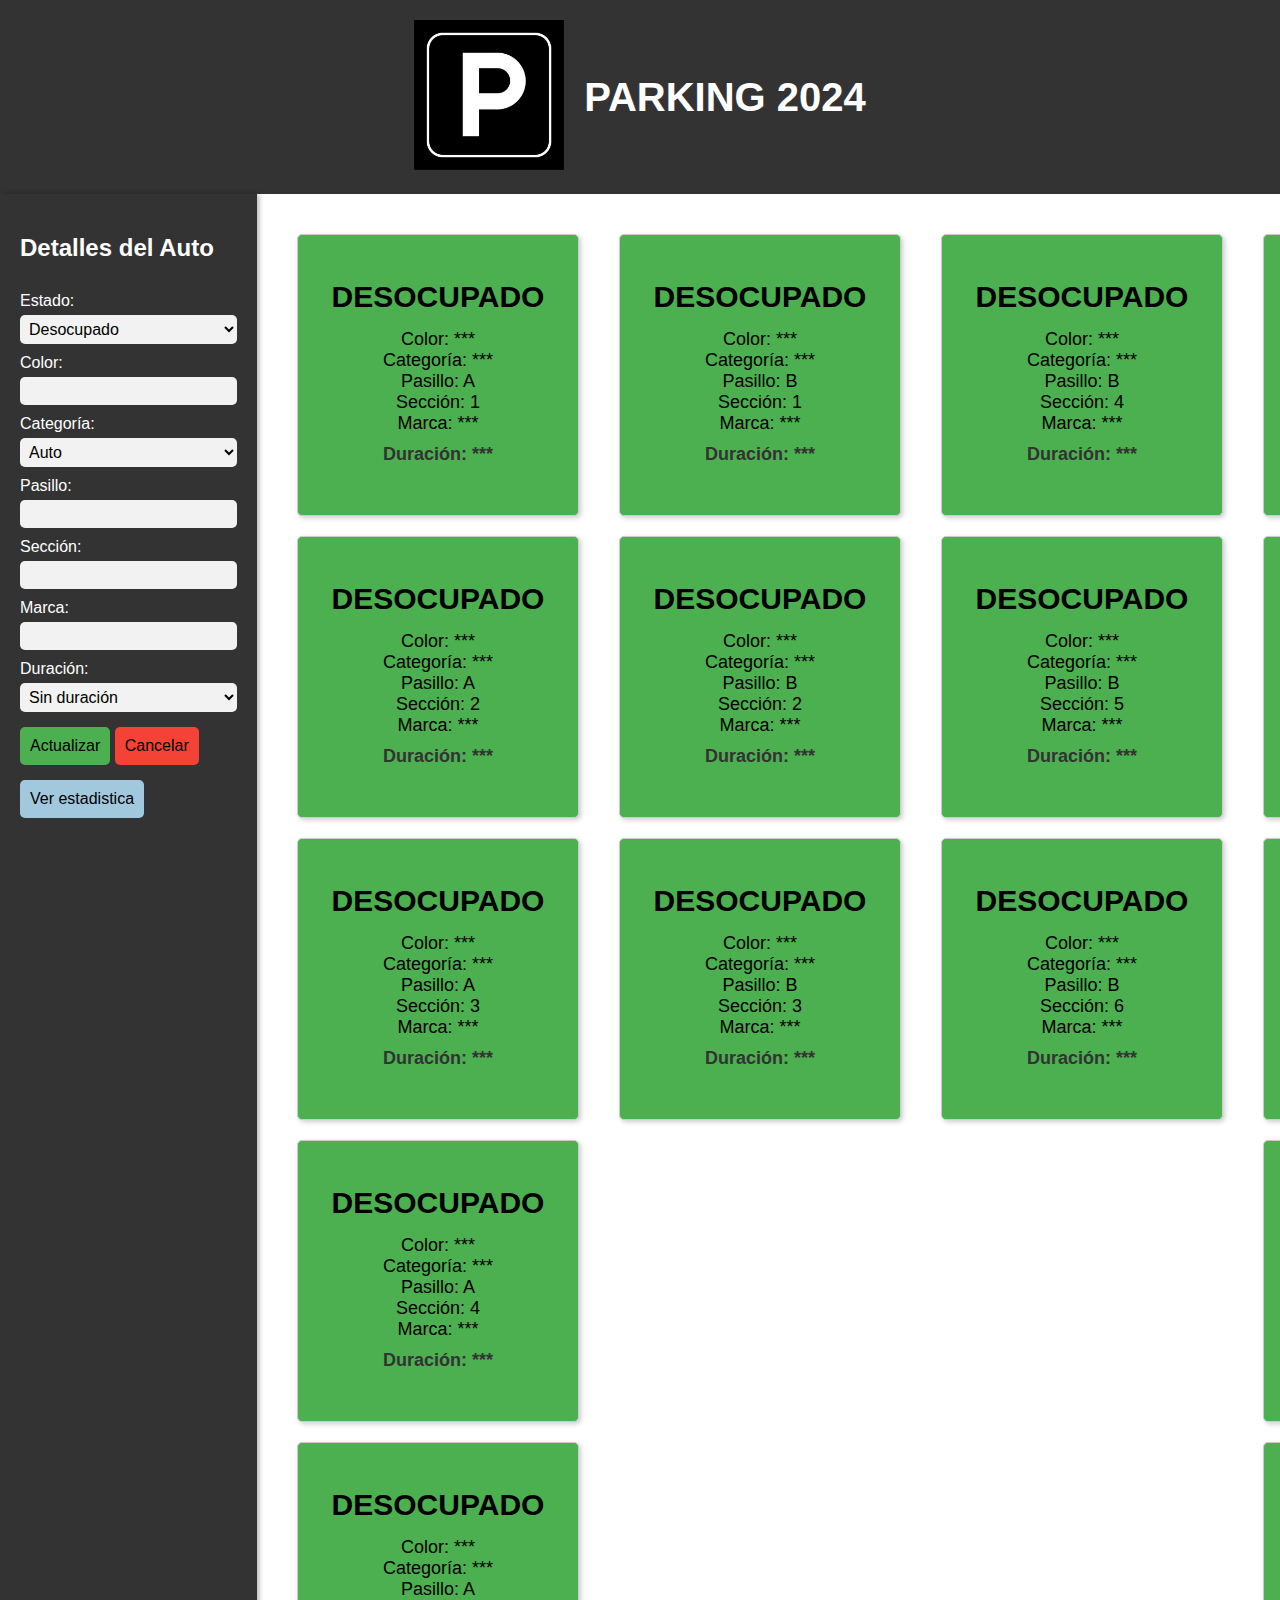
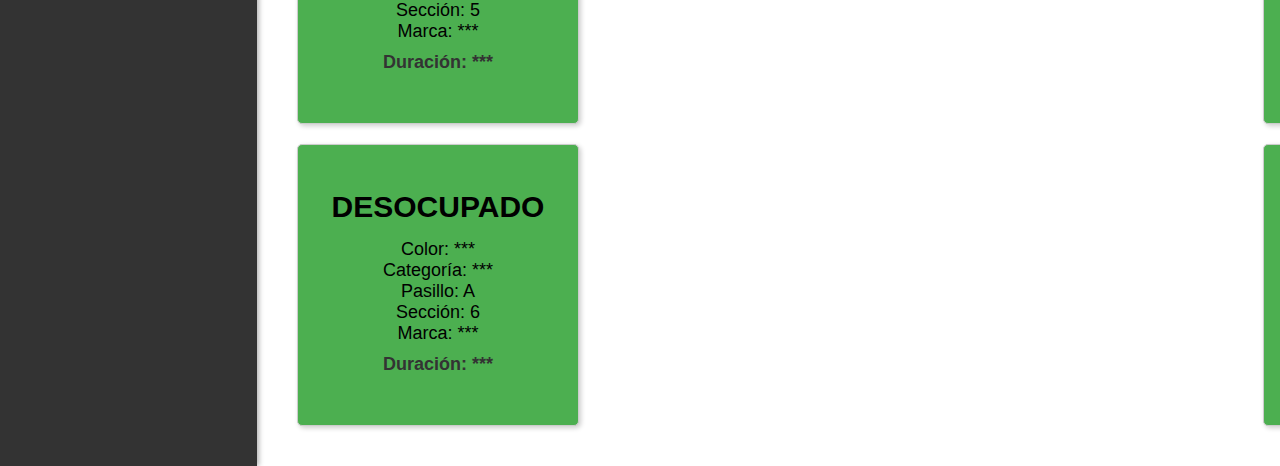
<file: PROYECTO_FINAL2024/PROYECTO_FINAL2024/index.html>
<!DOCTYPE html>
<html lang="en">
<head>
  <meta charset="UTF-8" />
  <meta name="viewport" content="width=device-width, initial-scale=1.0" />
  <title>Parking 2024</title>
  <link rel="stylesheet" href="estilos.css" />
  <link rel="stylesheet" href="responsive.css" />
</head>
<body>
  <header class="padre">
    <div class="logo">
      <img src="img/Sign Vector & Graphics to Download.jpg" alt="Logo">
    </div>
    <h1>PARKING 2024</h1>
  </header>
  
  <div class="contenedor-padre">
    <aside class="formulario-container">
      <form id="autoForm">
        <h2>Detalles del Auto</h2>
        <label for="estado">Estado:</label>
        <select id="estado" name="estado">
          <option value="desocupado">Desocupado</option>
          <option value="ocupado">Ocupado</option>
          <option value="reserva">Reserva</option>
        </select>
        
        <label for="color">Color:</label>
        <input type="text" id="color" name="color">
        
        <label for="categoria">Categoría:</label>
        <select id="categoria" name="categoria">
          <option value="auto">Auto</option>
          <option value="moto">Moto</option>
          <option value="camioneta">Camioneta</option>
        </select>
        
        <label for="pasillo">Pasillo:</label>
        <input type="text" id="pasillo" name="pasillo">
        
        <label for="seccion">Sección:</label>
        <input type="text" id="seccion" name="seccion">
        
        <label for="marca">Marca:</label>
        <input type="text" id="marca" name="marca">
        
        <label for="duracion">Duración:</label>
        <select id="duracion" name="duracion">
            <option value="sin_duracion">Sin duración</option>
            <option value="1">1 hora = 15bs</option>
            <option value="2">2 horas = 25bs</option>
            <option value="3">3 horas=30bs</option>
        </select>
        
        <div class="form-buttons">
          <button type="button" id="updateButton">Actualizar</button>
          <button type="button" id="cancelButton">Cancelar</button>
          <button type="button" id="verEstadistica">Ver estadistica</button>
        </div>
      </form>
    </aside>
    
    <main class="contenedor-cuadros">
      <section class="contenedordivicion">
        <div class="container1">
          <div class="auto-container" data-index="1"><auto-card></auto-card></div>
          <div class="auto-container" data-index="2"><auto-card></auto-card></div>
          <div class="auto-container" data-index="3"><auto-card></auto-card></div>
          <div class="auto-container" data-index="4"><auto-card></auto-card></div>
          <div class="auto-container" data-index="5"><auto-card></auto-card></div>
          <div class="auto-container" data-index="6"><auto-card></auto-card></div>
        </div>
      </section>
      
      <section class="contenedordivicion2">
        <div class="container2">
          <div class="auto-container" data-index="7"><auto-card></auto-card></div>
          <div class="auto-container" data-index="8"><auto-card></auto-card></div>
          <div class="auto-container" data-index="9"><auto-card></auto-card></div>
        </div>
        <div class="container2">
          <div class="auto-container" data-index="10"><auto-card></auto-card></div>
          <div class="auto-container" data-index="11"><auto-card></auto-card></div>
          <div class="auto-container" data-index="12"><auto-card></auto-card></div>
        </div>
      </section>
      
      <section class="contenedordivicion3">
        <div class="container3">
          <div class="auto-container" data-index="13"><auto-card></auto-card></div>
          <div class="auto-container" data-index="14"><auto-card></auto-card></div>
          <div class="auto-container" data-index="15"><auto-card></auto-card></div>
          <div class="auto-container" data-index="16"><auto-card></auto-card></div>
          <div class="auto-container" data-index="17"><auto-card></auto-card></div>
          <div class="auto-container" data-index="18"><auto-card></auto-card></div>
        </div>
      </section>
    </main>
  </div>
  <script src="AutoCard.js"></script>

  <script>
    const updateButton = document.getElementById('updateButton');
    const showStatisticsButton = document.getElementById('verEstadistica');

   
    function updateStatistics() {
      const autos = JSON.parse(localStorage.getItem('autos')) || [];
      const estadisticas = {
        total: autos.length,
        ocupados: autos.filter(auto => auto.estado === 'ocupado').length,
        desocupados: autos.filter(auto => auto.estado === 'desocupado').length,
        reservas: autos.filter(auto => auto.estado === 'reserva').length,
        autos: autos.filter(auto => auto.categoria === 'auto').length,
        motos: autos.filter(auto => auto.categoria === 'moto').length,
        camionetas: autos.filter(auto => auto.categoria === 'camioneta').length
      };
      localStorage.setItem('estadisticas', JSON.stringify(estadisticas));
    }

  
    updateButton.addEventListener('click', () => {
      const estado = document.getElementById('estado').value;
      const color = document.getElementById('color').value;
      const categoria = document.getElementById('categoria').value;
      const pasillo = document.getElementById('pasillo').value;
      const seccion = document.getElementById('seccion').value;
      const marca = document.getElementById('marca').value;
      const duracion = document.getElementById('duracion').value;
      const index = parseInt(document.querySelector('.auto-container.selected').dataset.index);

      const autoDetails = {
        estado,
        color,
        categoria,
        pasillo,
        seccion,
        marca,
        duracion,
        index
      };

    
      let autos = JSON.parse(localStorage.getItem('autos')) || [];

      autos = autos.filter(auto => auto.index !== index);
     
      autos.push(autoDetails);
  
      localStorage.setItem('autos', JSON.stringify(autos));

      updateStatistics();


      const autoContainer = document.querySelector(`.auto-container[data-index="${index}"]`);
      autoContainer.classList.remove('desocupado', 'ocupado', 'reserva');
      autoContainer.classList.add(estado);

      alert('Datos actualizados y almacenados localmente');
    });

 
    document.querySelectorAll('.auto-container').forEach(div => {
      div.addEventListener('click', () => {
        document.querySelectorAll('.auto-container').forEach(div => div.classList.remove('selected'));
        div.classList.add('selected');
      });
    });

    showStatisticsButton.addEventListener('click', () => {
      window.open('Estadistica.html', '_blank');
    });
  </script>
</body>
</html>
</file>
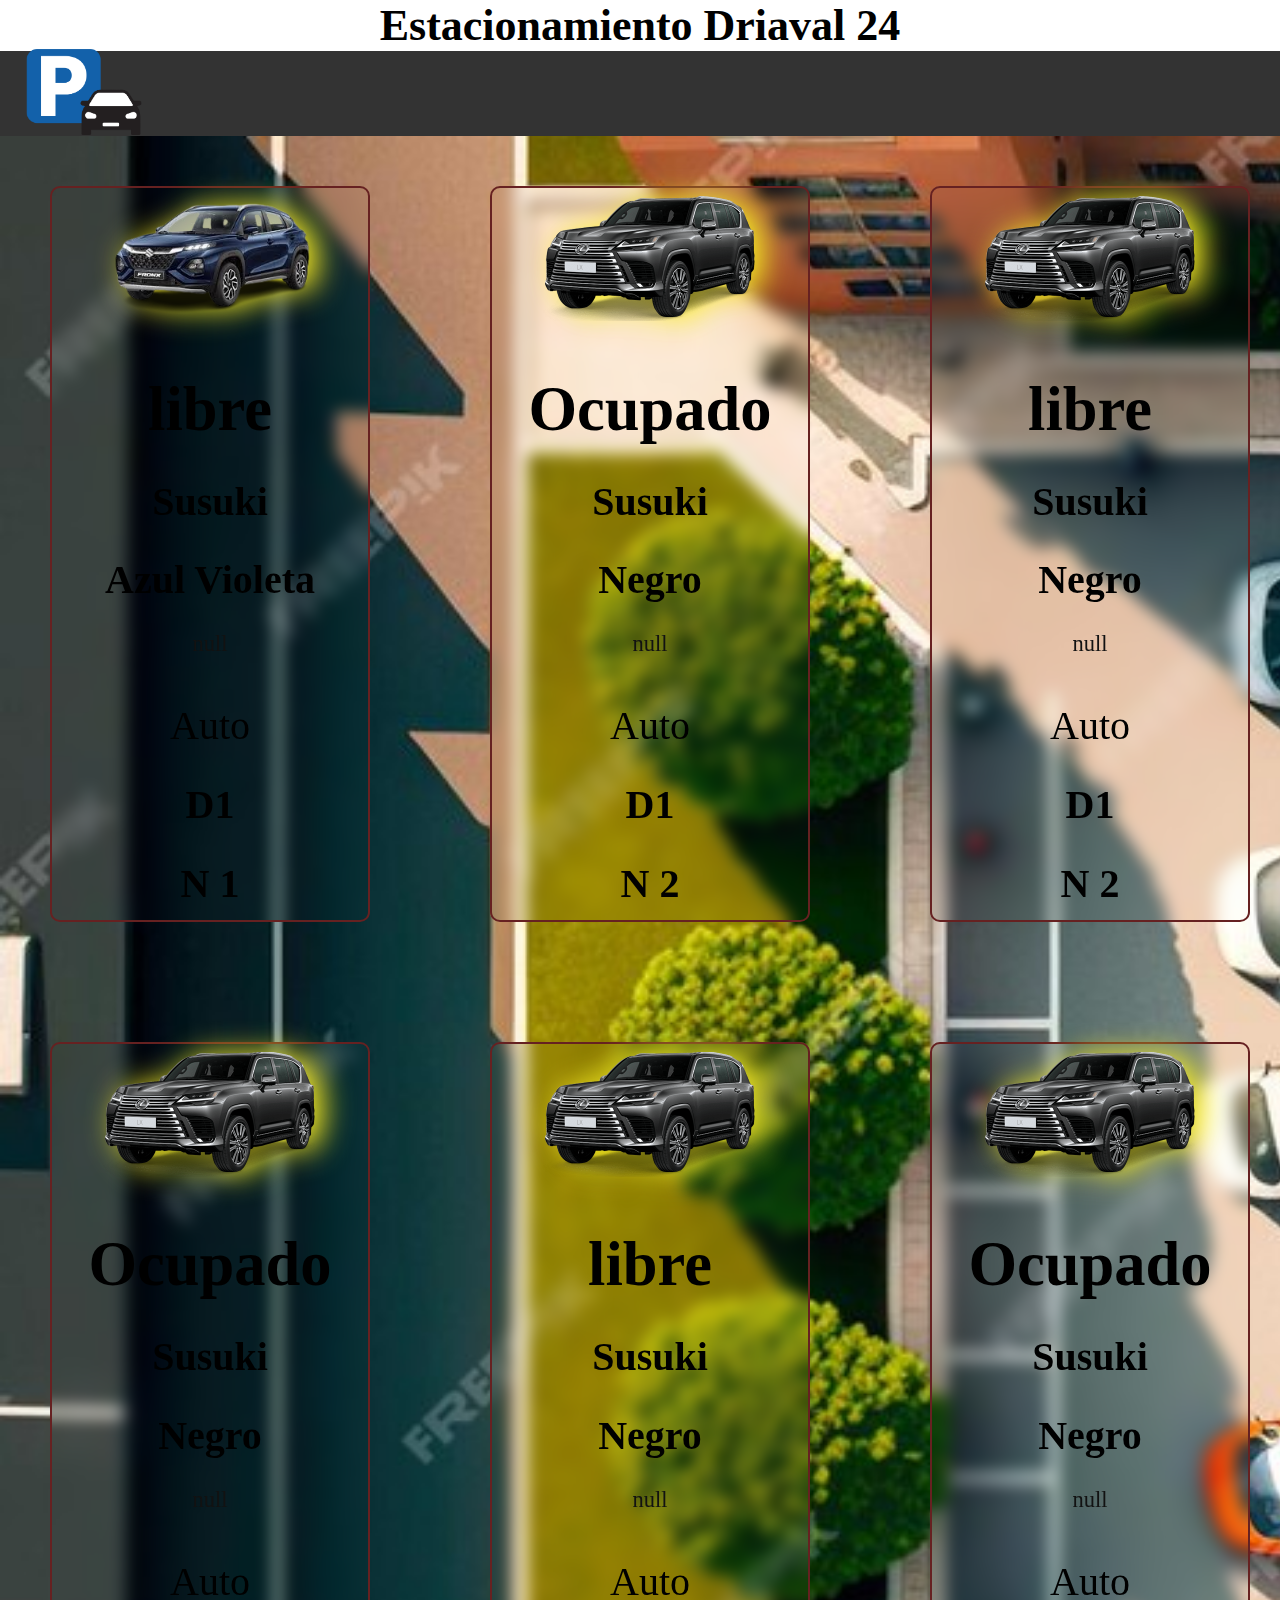
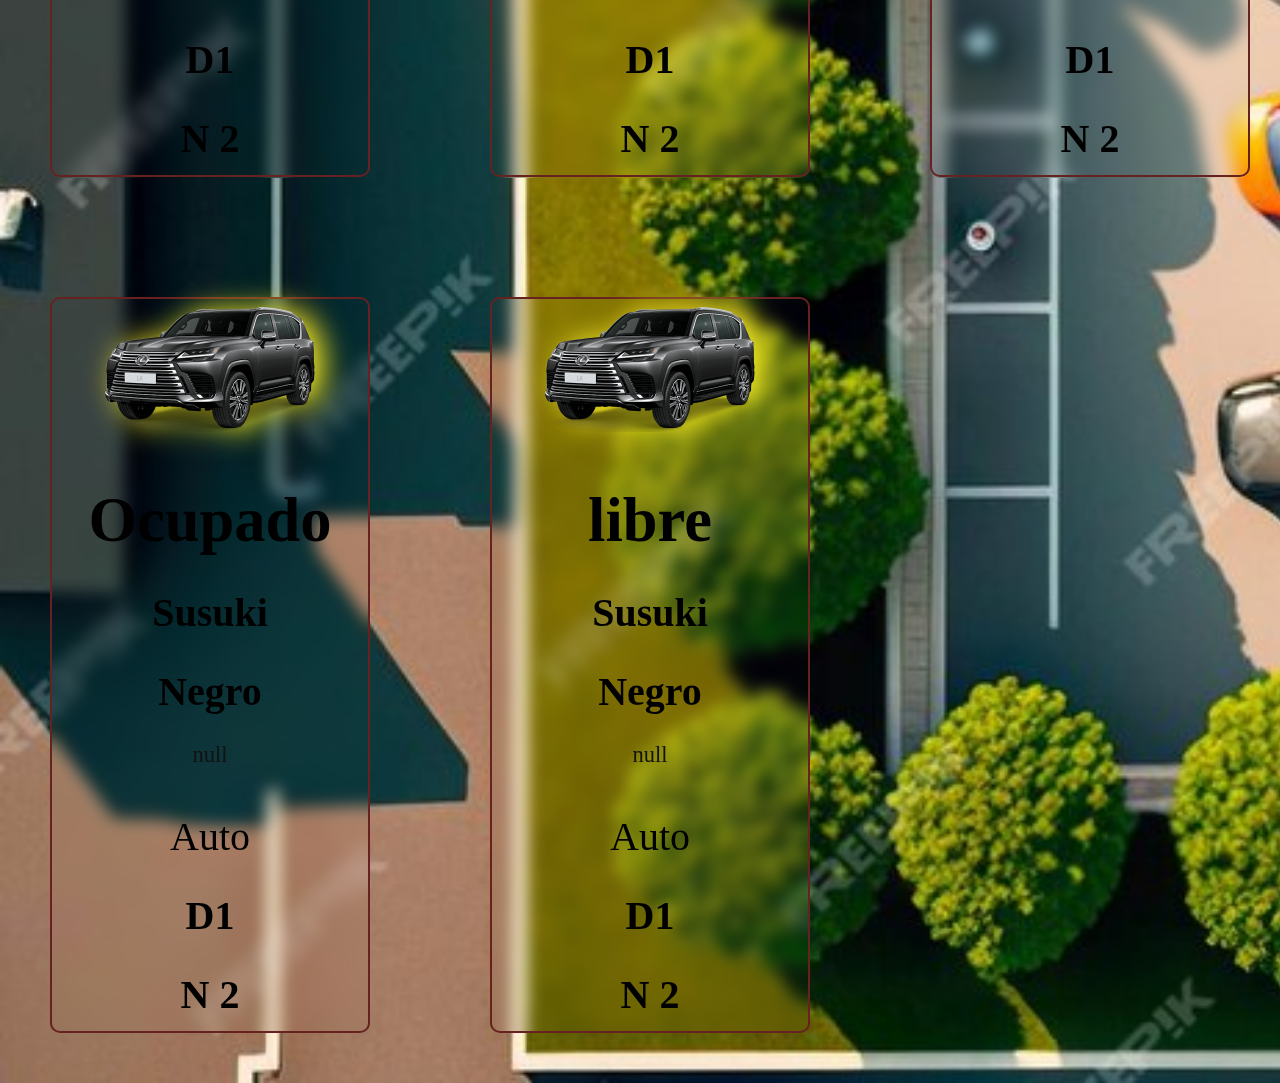
<file: Proyecto_2/Proyecto_2/Codigo/index.html>
<!DOCTYPE html>
<html lang="es">
<head>
    <meta charset="UTF-8">
    <meta name="viewport" content="width=device-width, initial-scale=1.0">
    <title>Document</title>
    <link rel="stylesheet" href="estilo.css">
</head>
<body>
    <h1 class="titulo">Estacionamiento Driaval 24</h1>
    <div class="header">
        <div class="logo">
            <img src="img-png.webp" alt="">
        </div>
    </div>
    <div class="containerP">
        <div class="group-a">
            <product-card estado="libre" image="../img/images.png" color="Azul Violeta" categoria="Auto" pasillo="D1" seccion="N 1" marca="Susuki"></product-card>
        </div>
        <div class="group-a">
            <product-card estado="Ocupado" image="../img/images1.png" color="Negro" categoria="Auto" pasillo="D1" seccion="N 2" marca="Susuki"></product-card>
        </div>
        <div class="group-a">
            <product-card estado="libre" image="../img/images1.png" color="Negro" categoria="Auto" pasillo="D1" seccion="N 2" marca="Susuki"></product-card>
        </div>
        <div class="group-a">
            <product-card estado="Ocupado" image="../img/images1.png" color="Negro" categoria="Auto" pasillo="D1" seccion="N 2" marca="Susuki"></product-card>
        </div>
        <div class="group-a">
            <product-card estado="libre" image="../img/images1.png" color="Negro" categoria="Auto" pasillo="D1" seccion="N 2" marca="Susuki"></product-card>
        </div>
        <div class="group-a">
            <product-card estado="Ocupado" image="../img/images1.png" color="Negro" categoria="Auto" pasillo="D1" seccion="N 2" marca="Susuki"></product-card>
        </div>
        <div class="group-a">
            <product-card estado="Ocupado" image="../img/images1.png" color="Negro" categoria="Auto" pasillo="D1" seccion="N 2" marca="Susuki"></product-card>
        </div>
        <div class="group-a">
            <product-card estado="libre" image="../img/images1.png" color="Negro" categoria="Auto" pasillo="D1" seccion="N 2" marca="Susuki"></product-card>
        </div>
    </div>

    <script src="appk.js"></script>
</body>
</html>
</file>
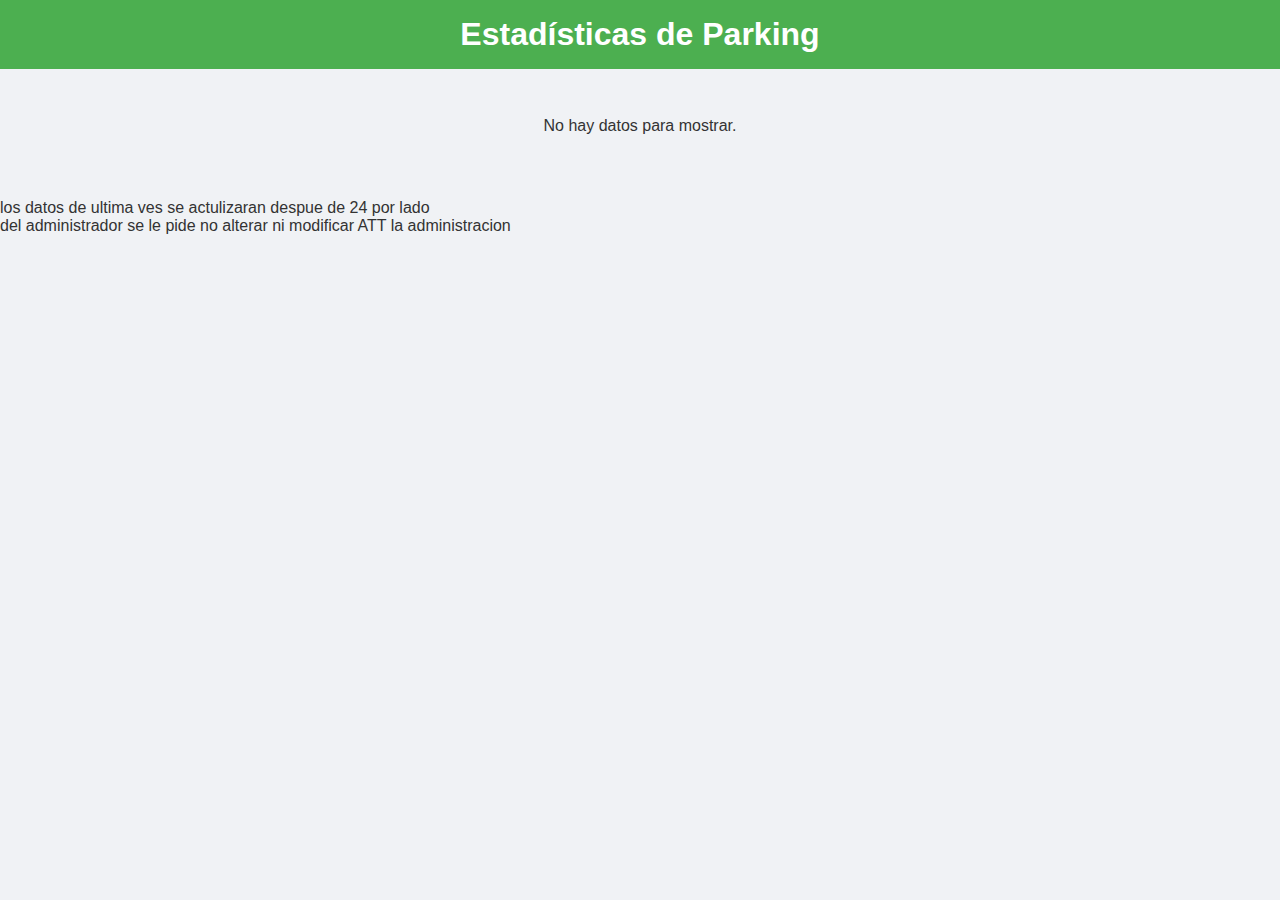
<file: PROYECTO_FINAL2024/PROYECTO_FINAL2024/Estadistica.html>
<!DOCTYPE html>
<html lang="en">
<head>
  <meta charset="UTF-8">
  <meta name="viewport" content="width=device-width, initial-scale=1.0">
  <title>Estadistica</title>
  <link rel="stylesheet" href="estadistica.css">
</head>
  <body>
    <header>
      <h1>Estadísticas de Parking</h1>
    </header><main><section id="estadisticas"></section></main>
    <script>
      document.addEventListener('DOMContentLoaded', () => {
        const estadisticasContainer = document.getElementById('estadisticas');
        const estadisticas = JSON.parse(localStorage.getItem('estadisticas')) || {};
  
        if (!estadisticas.total) {
          estadisticasContainer.innerHTML = '<p>No hay datos para mostrar.</p>';
          return;
        }
  
        estadisticasContainer.innerHTML = `
          <div class="stat">
            <h2>Total de vehículos</h2>
            <p>${estadisticas.total}</p>
          </div>
          <div class="stat">
            <h2>Ocupados</h2>
            <p>${estadisticas.ocupados}</p>
          </div>

          <div class="stat">
            <h2>Reservas</h2>
            <p>${estadisticas.reservas}</p>
          </div>
          <div class="stat">
            <h2>Autos</h2>
            <p>${estadisticas.autos}</p>
          </div>
          <div class="stat">
            <h2>Motos</h2>
            <p>${estadisticas.motos}</p>
          </div>
          <div class="stat">
            <h2>Camionetas</h2>
            <p>${estadisticas.camionetas}</p>
          </div>
        `;
      });
    </script>
    <p>los datos de ultima ves se actulizaran despue de 24 por lado <br>
    del administrador se le pide no alterar ni modificar ATT la administracion</p>

</body>
</html>
</file>
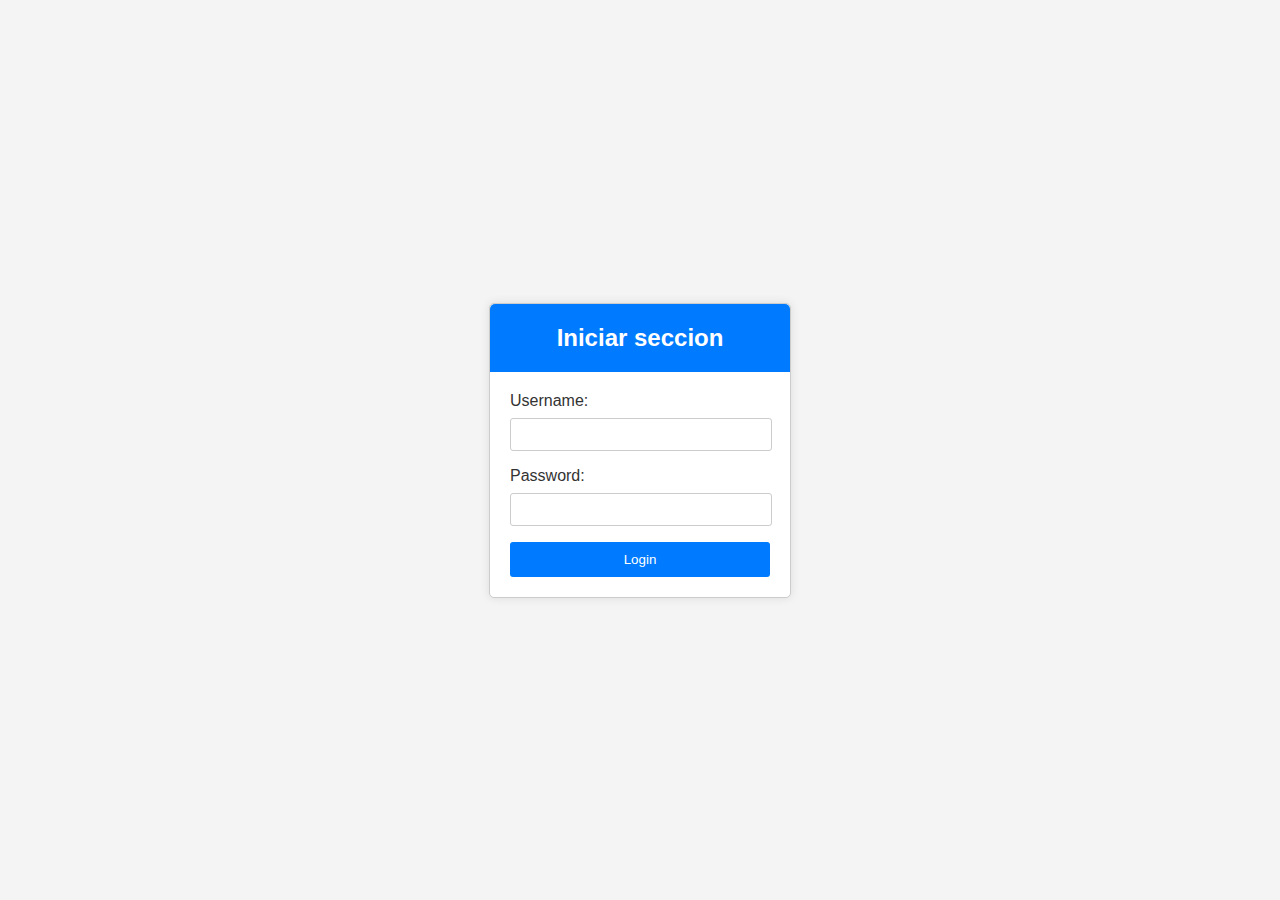
<file: PROYECTO_FINAL2024/PROYECTO_FINAL2024/login.html>
<!DOCTYPE html>
<html lang="en">
<head>
    <meta charset="UTF-8">
    <meta name="viewport" content="width=device-width, initial-scale=1.0">
    <title>Login</title>
    <link rel="stylesheet" href="styles.css">
</head>
<body>
    <div class="login-container">
        <h2>Iniciar seccion</h2>
        <form id="loginForm">
            <label for="username">Username:</label>
            <input type="text" id="username" name="username" required>
            <label for="password">Password:</label>
            <input type="password" id="password" name="password" required>
            <button type="submit">Login</button>
        </form>
    </div>
    <script src="login.js"></script>
</body>
</html>
</file>
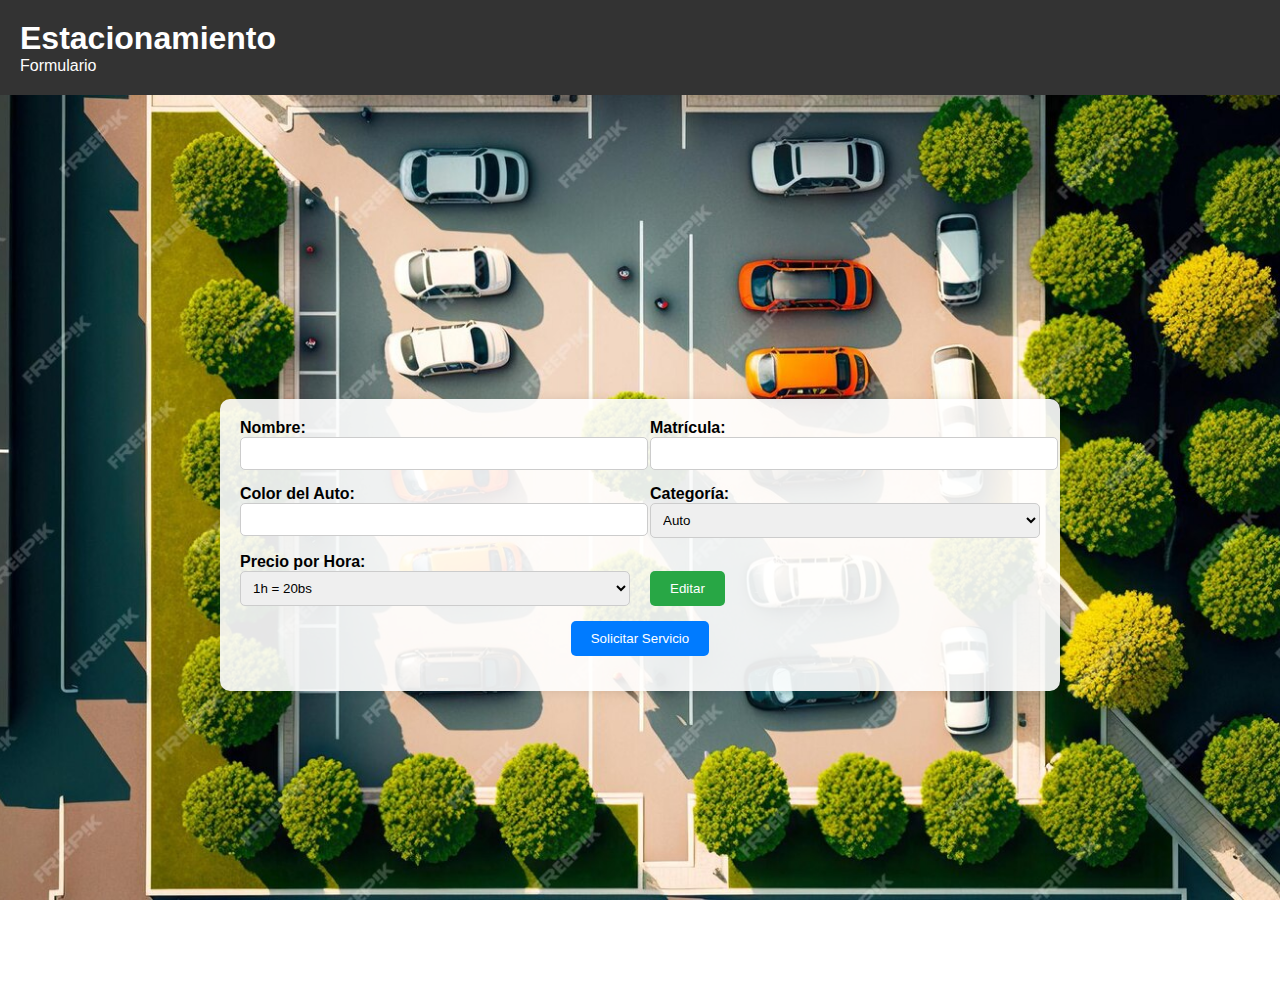
<file: Proyecto_2/Proyecto_2/form/formulario.html>
<!DOCTYPE html>
<html lang="es">

<head>
    <meta charset="UTF-8">
    <meta name="viewport" content="width=device-width, initial-scale=1.0">
    <title>Formulario de Parqueo</title>
    <link rel="stylesheet" href="styles.css">
</head>

<body>
    <header>
        <h1>Estacionamiento</h1>
        <nav>
            <ul>
                <li><a href="#">Formulario</a></li>
            </ul>
        </nav>
    </header>

    <div class="img">
        <div class="container">
            <form id="parking-form">
                <div class="form-row">
                    <div>
                        <label for="nombre">Nombre:</label>
                        <input type="text" id="nombre" name="nombre" required>
                    </div>
                    <div>
                        <label for="matricula">Matrícula:</label>
                        <input type="text" id="matricula" name="matricula" required>
                    </div>
                </div>
                <div class="form-row">
                    <div>
                        <label for="color">Color del Auto:</label>
                        <input type="text" id="color" name="color" required>
                    </div>
                    <div>
                        <label for="categoria">Categoría:</label>
                        <select id="categoria" name="categoria">
                            <option value="auto">Auto</option>
                            <option value="moto">Moto</option>
                            <option value="camioneta">Camioneta</option>
                        </select>
                    </div>
                </div>
                <div class="form-row">
                    <div>
                        <label for="precio">Precio por Hora:</label>
                        <select id="precio" name="precio">
                            <option value="20">1h = 20bs</option>
                            <option value="30">2h = 30bs</option>
                            <option value="40">3h = 40bs</option>
                            <option value="50">4h = 50bs</option>
                            <option value="60">5h = 60bs</option>
                        </select>
                    </div>
                    <div>
                        <label>&nbsp;</label>
                        <button type="button" id="editar">Editar</button>
                    </div>
                </div>
                <div class="form-row single-button-row">
                    <button type="submit">Solicitar Servicio</button>
                </div>
            </form>
        </div>
    </div>

    <script src="script.js"></script>
</body>

</html>
</file>
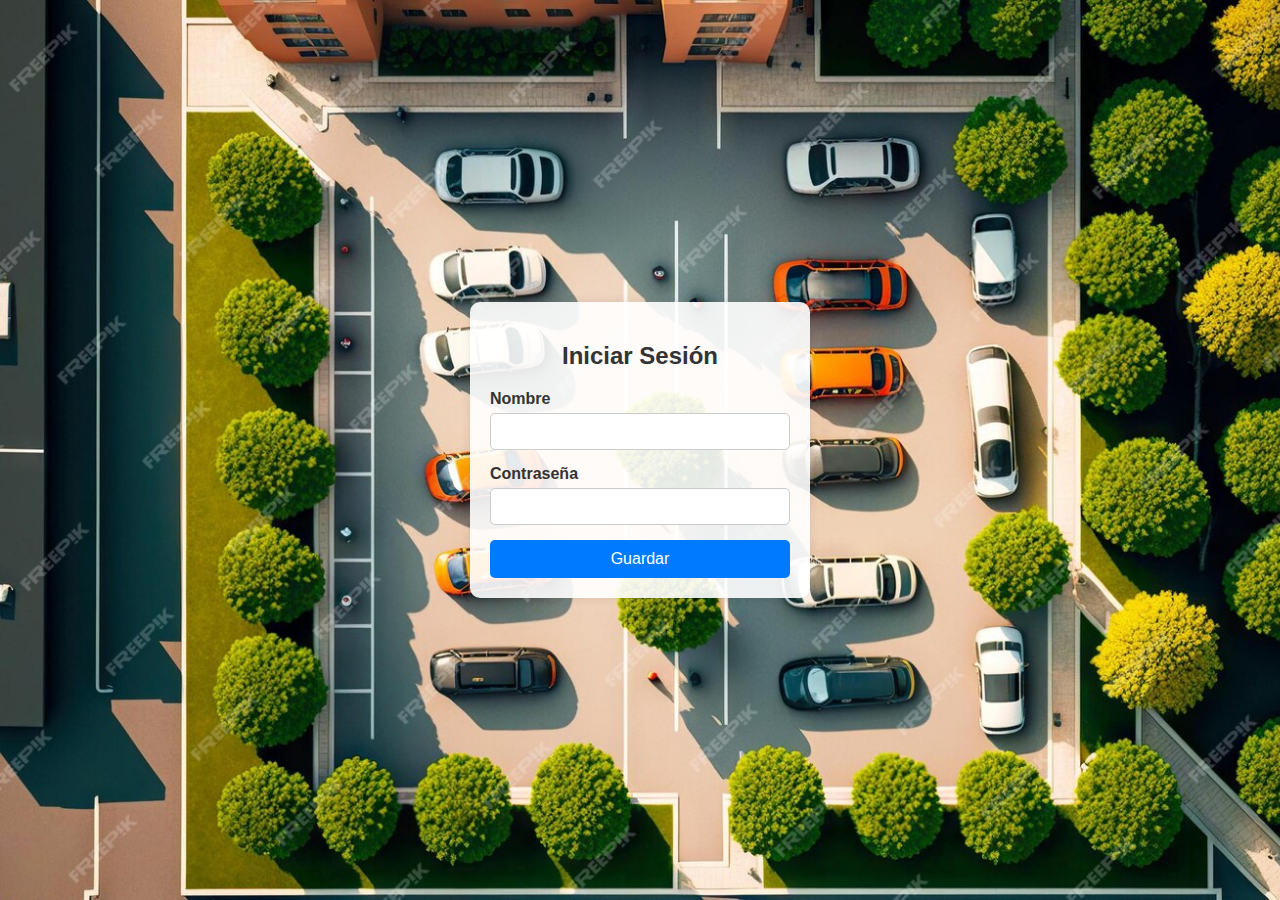
<file: Proyecto_2/Proyecto_2/login/login.html>
<!DOCTYPE html>
<html lang="en">

<head>
    <meta charset="UTF-8">
    <meta name="viewport" content="width=device-width, initial-scale=1.0">
    <title>Login Form</title>
    <link rel="stylesheet" href="estilo.css">
</head>

<body>
    <div class="login-container">
        <h2>Iniciar Sesión</h2>
        <form id="loginForm">
            <div class="input-group">
                <label for="name">Nombre</label>
                <input type="text" id="name" name="name" required>
            </div>
            <div class="input-group">
                <label for="password">Contraseña</label>
                <input type="password" id="password" name="password" required>
            </div>
            <button id="guardar-btn">Guardar</button>
        </form>
    </div>
    <script src="login.js"></script>
</body>

</html>
</file>
<file: PROYECTO_FINAL2024/PROYECTO_FINAL2024/estilos.css>
body {
  margin: 0;
  font-family: Arial, sans-serif;
  display: flex;
  flex-direction: column;
  min-height: 100vh;
}

.logo img {
  clip-path: circle(100%);
  max-width: 150px;
  max-height: 150px;
}

.padre {
  background-color: #333;
  color: #fff;
  display: flex;
  align-items: center;
  justify-content: center;
  padding: 20px;
}

.padre h1 {
  font-size: 2.5rem;
  margin-left: 20px;
}

.contenedor-padre {
  display: flex;
  flex-grow: 1;
}

.formulario-container {
  width: 300px;
  background-color: #333;
  color: white;
  padding: 20px;
  box-shadow: 2px 0 5px rgba(0, 0, 0, 0.3);
}

#autoForm {
  display: flex;
  flex-direction: column;
}

#autoForm label {
  margin-top: 10px;
}

#autoForm select, #autoForm input {
  margin-top: 5px;
  font-size: 16px;
  padding: 5px;
  border: none;
  border-radius: 5px;
  background-color: #f2f2f2;
}

#autoForm button {
  margin-top: 15px;
  font-size: 16px;
  padding: 10px;
  border: none;
  border-radius: 5px;
  cursor: pointer;
  transition: background-color 0.3s;
}

#updateButton { background-color: #4CAF50; }
#cancelButton { background-color: #f44336; }
#verEstadistica{background-color: rgb(162, 200, 222);}
#updateButton:hover { background-color: #45a049; }
#cancelButton:hover { background-color: #da190b; }
#verEstadistica:hover{background-color: rgb(162, 200, 222);}

.contenedor-cuadros {
  flex-grow: 1;
  display: flex;
  justify-content: center;
  padding: 20px;
}

.contenedordivicion, .contenedordivicion2, .contenedordivicion3 {
  display: flex;
  align-items: flex-start;
}

.container1, .container2, .container3 {
  margin: 10px;
  display: flex;
  flex-direction: column;
}

.auto-container {
  font-size: 20px;
  color: black;
  background-color: white;
  padding: 15px;
  border: 1px solid #ccc;
  cursor: pointer;
  transition: transform 0.3s;
  box-shadow: 2px 2px 5px rgba(0, 0, 0, 0.2);
  border-radius: 5px;
  width: 250px;
  height: 250px;
  margin: 10px;
}

.auto-container:hover {
  transform: scale(1.05);
}

.desocupado { background-color: #4CAF50; }
.ocupado { background-color: #f44336; }
.reserva { background-color: #FFC107; }
</file>
<file: PROYECTO_FINAL2024/PROYECTO_FINAL2024/responsive.css>
@media (max-width: 768px) {
  .contenedor-padre {
    flex-direction: column;
  }

  .formulario-container {
    width: 100%;
    box-shadow: none;
  }

  .contenedor-cuadros {
    flex-direction: column;
    padding: 10px;
  }

  .contenedordivicion, .contenedordivicion2, .contenedordivicion3 {
    flex-direction: column;
    align-items: center;
  }

  .auto-container {
    width: 100%;
    height: auto;
    margin: 10px 0;
  }
}

@media (max-width: 480px) {
  .padre {
    flex-direction: column;
    text-align: center;
  }

  .padre h1 {
    margin: 10px 0 0 0;
    font-size: 2rem;
  }

  .logo img {
    max-width: 100px;
    max-height: 100px;
  }

  .form-buttons {
    display: flex;
    flex-direction: column;
  }

  #updateButton, #cancelButton {
    width: 100%;
  }

  .contenedor-cuadros {
    padding: 5px;
  }

  .auto-container {
    padding: 10px;
  }
}
</file>
<file: Proyecto_2/Proyecto_2/Codigo/estilo.css>
* {
    margin: 0;
    padding: 0;
    box-sizing: border-box;
}

.titulo {
    display: flex;
    justify-content: center;
    font-size: 44px;
}

.product-card {
    display: flex;
    flex-direction: column;
    align-items: center;
    width: 300px;
    padding: 8px;
    border-radius: 10px;
    margin: 50px;
    border: 2px solid rgb(102, 33, 33);
    background: transparent;
    backdrop-filter: blur(8px);
}

.product-card img {
    border-radius: 5px;
    margin-bottom: 10px;
    filter: drop-shadow(10px 1px 15px #f8ed24);
    object-fit: cover;
    width: 225px;
    height: 125px;
}

.product-estado,
.product-title,
.product-color,
.product-categoria,
.product-pasillo,
.product-seccion {
    font-size: 1.6em;
    color: black;
    margin-bottom: 5px;
}

.product-estado {
    font-size: 2.5em;
}

.product-tiempo {
    font-size: 0.9em;
    color: #121212;
    margin-bottom: 5px;
}

.product-card:hover img {
    transform: scale(1.5);
}

.header {
    background-color: #333;
    display: flex;
    justify-content: flex-end;
    align-items: center;
    height: 85px;
    padding: 5px 10px;
}

.header .logo img {
    height: 90px;
    width: auto;
    transition: all 0.3;
}

.header .logo img:hover {
    transform: scale(1.2);
}

.header .nav_links {
    list-style: none;
}

.header .logo {
    cursor: pointer;
    margin-right: auto;
}

.header .nav_links a {
    font-size: 700;
    text-decoration: none;
    font-family: Arial;
    color: black;
}

.header .nav_links li {
    display: inline-block;
    padding: 0 20px;
}

p {
    font: message-box;
}

.containerP {
    display: grid;
    gap: 20px;
    grid-template-columns: auto auto auto;
    background: url('../img/parqueo.jpg');
    background-repeat: no-repeat;
    background-size: cover;
}

.group-a {
    display: grid;
    justify-content: center;
    padding: auto;
    font-size: 25px;
    text-align: center;
}
</file>
<file: PROYECTO_FINAL2024/PROYECTO_FINAL2024/estadistica.css>
body {
  font-family: Arial, sans-serif;
  background-color: #f0f2f5;
  color: #333;
  margin: 0;
  padding: 0;
}

header {
  background-color: #4CAF50;
  color: white;
  text-align: center;
  padding: 1rem 0;
}

header h1 {
  margin: 0;
}

main {
  padding: 2rem;
}

#estadisticas {
  display: flex;
  flex-wrap: wrap;
  gap: 1rem;
  justify-content: center;
}

.stat {
  background-color: white;
  border: 1px solid #ccc;
  border-radius: 8px;
  padding: 1rem;
  text-align: center;
  width: 200px;
  box-shadow: 0 4px 8px rgba(0, 0, 0, 0.1);
}

.stat h2 {
  margin: 0;
  font-size: 1.5rem;
  color: #4CAF50;
}

.stat p {
  font-size: 1.25rem;
  margin: 0.5rem 0 0;
}
</file>
<file: PROYECTO_FINAL2024/PROYECTO_FINAL2024/styles.css>
body {
    font-family: Arial, sans-serif;
    display: flex;
    justify-content: center;
    align-items: center;
    height: 100vh;
    margin: 0;
    background-color: #f4f4f4;
}

.login-container {
    width: 300px;
    background-color: #fff;
    border: 1px solid #ccc;
    border-radius: 5px;
    box-shadow: 0px 0px 10px 0px rgba(0,0,0,0.1);
}

.login-container h2 {
    margin: 0;
    padding: 20px 0;
    text-align: center;
    background-color: #007bff;
    color: #fff;
    border-top-left-radius: 5px;
    border-top-right-radius: 5px;
}

.login-container form {
    padding: 20px;
}

label {
    display: block;
    margin-bottom: 8px;
    color: #333;
}

input[type="text"],
input[type="password"] {
    width: calc(100% - 16px);
    padding: 8px;
    margin-bottom: 16px;
    border-radius: 3px;
    border: 1px solid #ccc;
}

button {
    width: 100%;
    padding: 10px;
    background-color: #007bff;
    color: #fff;
    border: none;
    border-radius: 3px;
    cursor: pointer;
}

button:hover {
    background-color: #0056b3;
}

.error-message {
    margin-top: 10px;
    color: #ff0000;
    font-size: 14px;
    text-align: center;
}
</file>
<file: Proyecto_2/Proyecto_2/form/styles.css>
/**{
    border: 2px solid red;
}
*/

header {
  background-color: #333;
  color: #fff;
  padding: 20px;
}

header h1 {
  margin: 0;
}

nav ul {
  list-style-type: none;
  margin: 0;
  padding: 0;
}

nav ul li {
  display: inline;
  margin-right: 20px;
}

nav ul li a {
  color: #fff;
  text-decoration: none;
}

.estacionamiento {
  display: flex;
  flex-direction: column;
  margin: 20px auto;
}

.fila {
  display: flex;
  justify-content: center;
  margin-bottom: 10px;
}
body {
  font-family: Arial, sans-serif;
  margin: 0;
  padding: 0;
  justify-content: center;
  align-items: center;
  height: 100vh;
  background: url('../img/parqueo.jpg') no-repeat center center;
  background-size: cover;
}
.img {
  display: flex;
  justify-content: center;
  align-items: center;
  width: 100%;
  height: 100%;
}

.container {
  justify-content: center;
  align-items: center;
  color: black;
  background-color: rgba(255, 255, 255, 0.9);
  padding: 20px;
  border-radius: 10px;
  box-shadow: 0 0 10px rgba(0, 0, 0, 0.1);
  width: 80%;
  max-width: 800px;
  display: flex;
  flex-direction: column;
  align-items: center;
}

form {
  width: 100%;
}

.form-row {
  display: grid;
  grid-template-columns: 1fr 1fr;
  gap: 20px;
  margin-bottom: 15px;
}

.form-row label {
  display: block;
  font-weight: bold;
}

.form-row input,
.form-row select {
  width: 100%;
  padding: 8px;
  border: 1px solid #ccc;
  border-radius: 5px;
}

.single-button-row {
  display: flex;
  justify-content: center;
}

button {
  padding: 10px 20px;
  background-color: #007bff;
  color: #fff;
  border: none;
  border-radius: 5px;
  cursor: pointer;
  transition: background-color 0.3s;
}

button:hover {
  background-color: #0056b3;
}

button#editar {
  background-color: #28a745;
}

button#editar:hover {
  background-color: #218838;
}
</file>
<file: Proyecto_2/Proyecto_2/login/estilo.css>
/**{
    border: 2px solid red;
}*/
body {
    font-family: 'Arial', sans-serif;
    margin: 0;
    padding: 0;
    display: flex;
    justify-content: center;
    align-items: center;
    height: 100vh;
    background: url('../img/parqueo.jpg');
    background-repeat: no-repeat;
    background-size: cover;
    background-position: left center;
    color: rgb(255, 255, 255);
}

.login-container {
    background-color: rgba(255, 255, 255, 0.9);
    padding: 20px;
    border-radius: 10px;
    box-shadow: 0 0 10px rgba(0, 0, 0, 0.1);
    width: 300px;
    text-align: center;
    color: #333;
}

h2 {
    margin-bottom: 20px;
}

.input-group {
    margin-bottom: 15px;
    text-align: left;
}

label {
    display: block;
    margin-bottom: 5px;
    font-weight: bold;
}

input {
    width: 100%;
    padding: 10px;
    border: 1px solid #ccc;
    border-radius: 5px;
    box-sizing: border-box;
}

button {
    width: 100%;
    padding: 10px;
    background-color: #007bff;
    border: none;
    border-radius: 5px;
    color: #fff;
    font-size: 16px;
    cursor: pointer;
    transition: background-color 0.3s;
}

button:hover {
    background-color: #0056b3;
}
</file>
